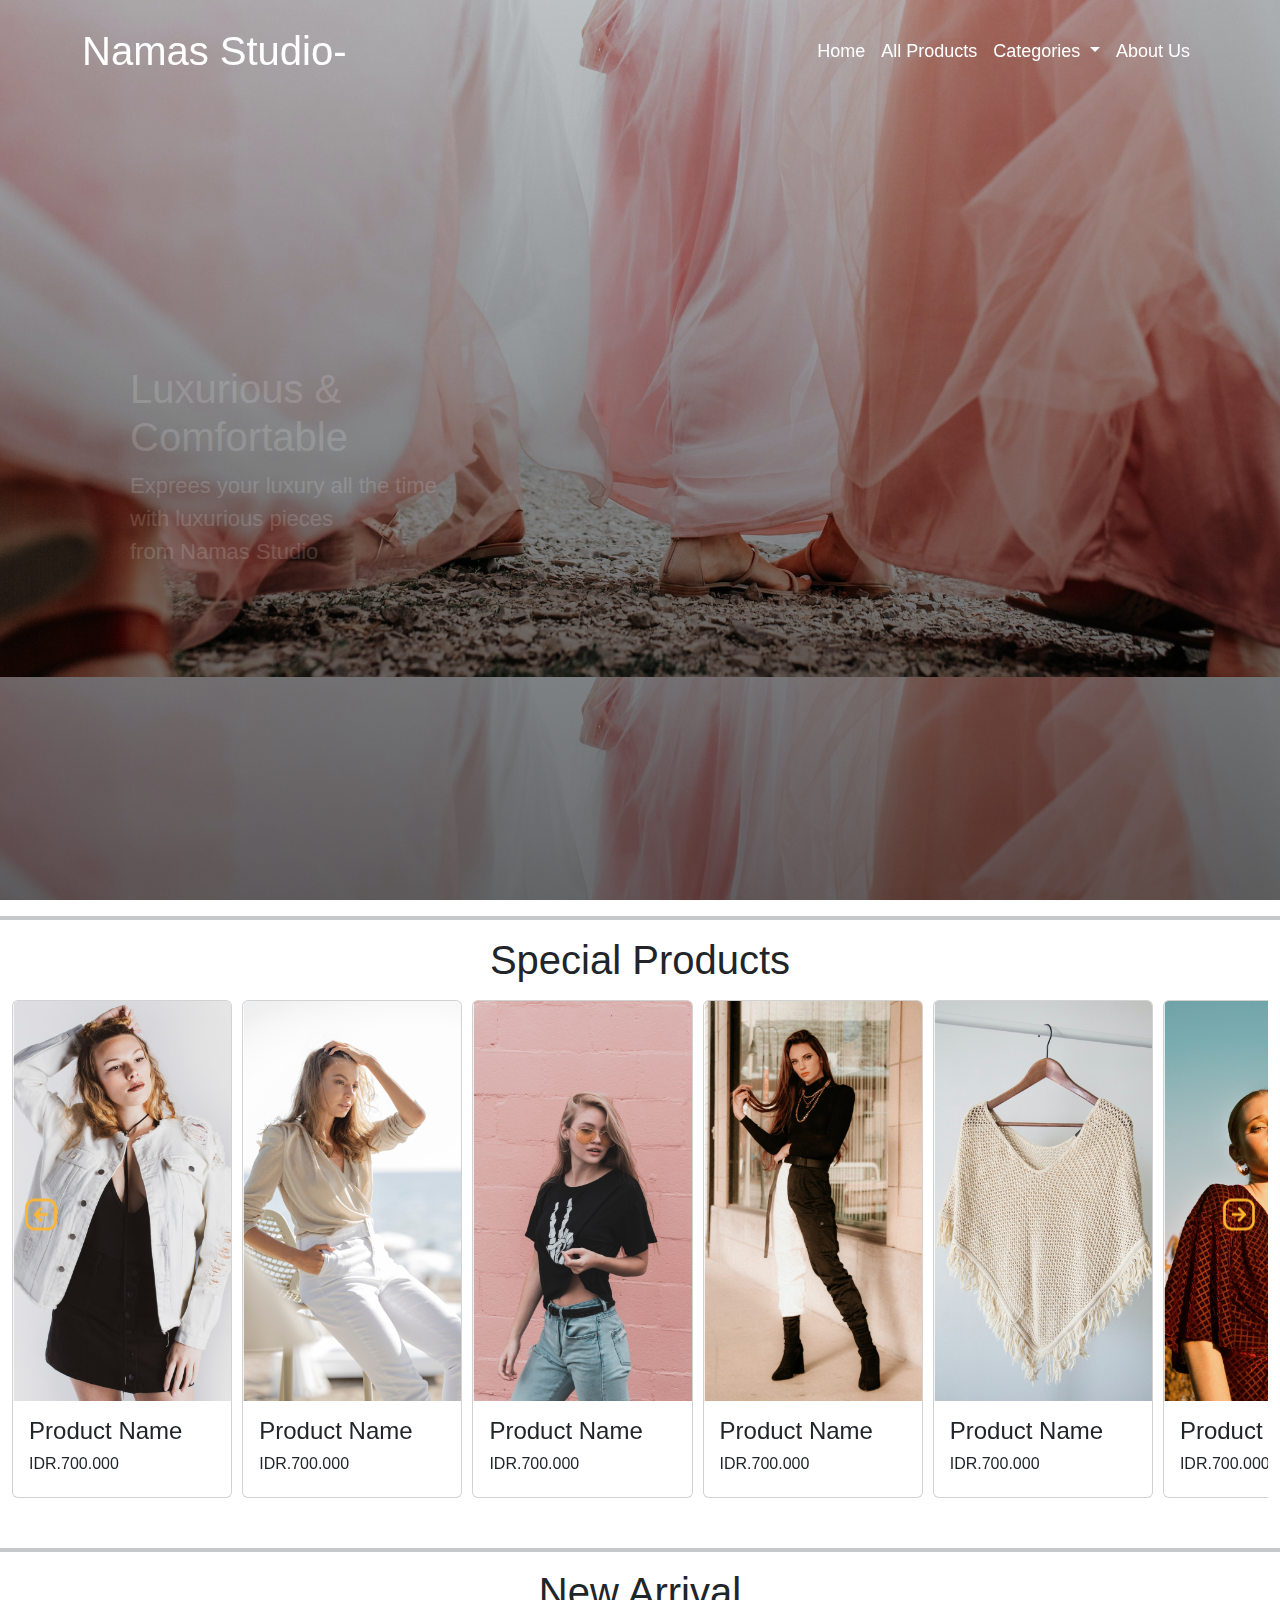
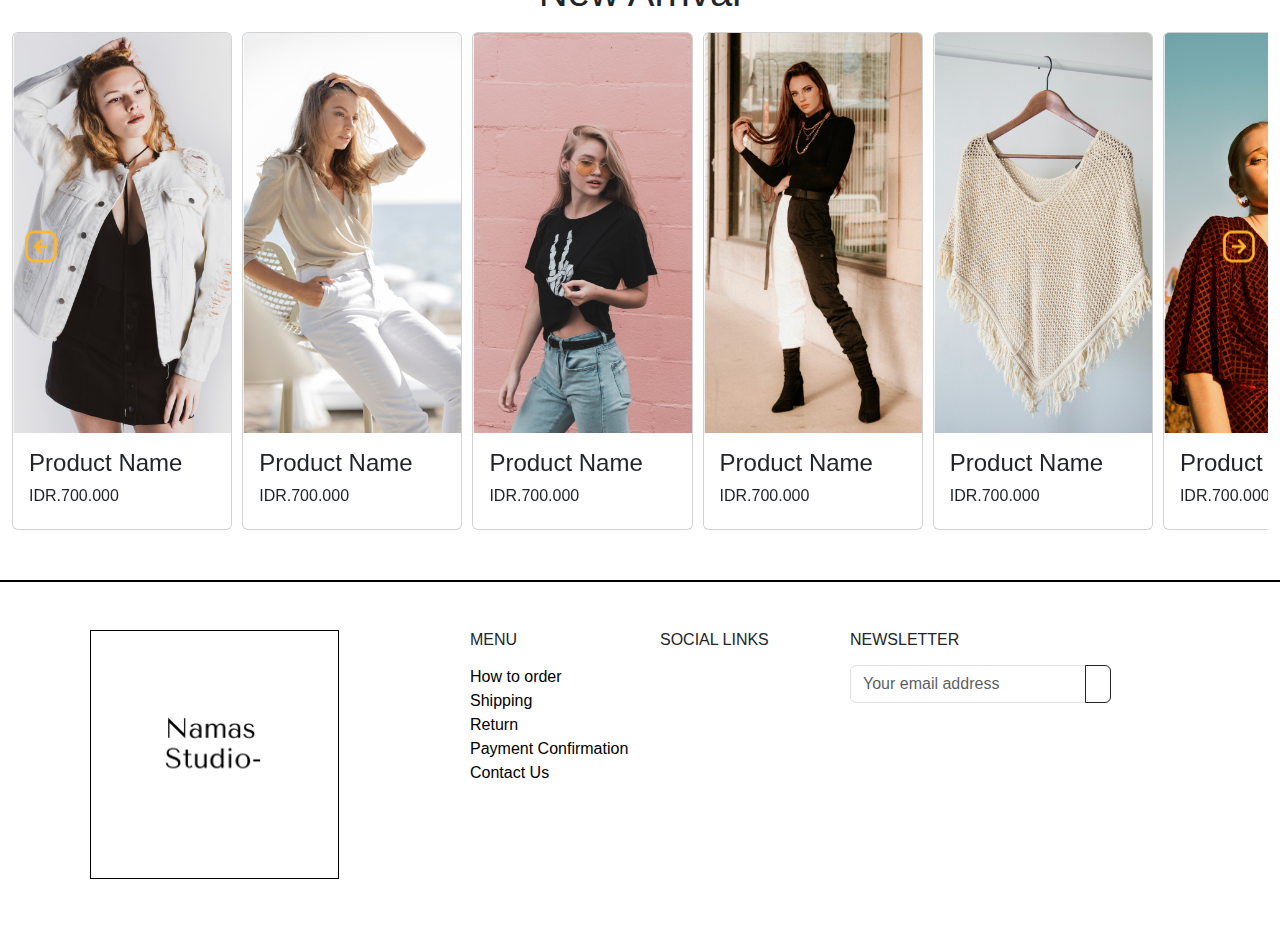
<file: index.html>
<!DOCTYPE html>
<html lang="en">
  <head>
    <!-- Required meta tags -->
    <meta charset="utf-8" />
    <meta
      name="viewport"
      content="width=device-width, initial-scale=1, shrink-to-fit=no"
    />

    <!-- Bootstrap CSS -->
    <link rel="stylesheet" href="css/bootstrap.min.css" />

    <!--  Owl Carousel-->
    <link rel="stylesheet" href="css/owl.carousel.min.css" />
    <link rel="stylesheet" href="css/owl.theme.default.min.css" />

    <!-- font awesome -->
    <link
      rel="stylesheet"
      href="https://cdnjs.cloudflare.com/ajax/libs/font-awesome/6.3.0/css/all.min.css"
      integrity="sha512-SzlrxWUlpfuzQ+pcUCosxcglQRNAq/DZjVsC0lE40xsADsfeQoEypE+enwcOiGjk/bSuGGKHEyjSoQ1zVisanQ=="
      crossorigin="anonymous"
      referrerpolicy="no-referrer"
    />
    <link rel="stylesheet" href="css/style.css" />
    <link
      href="https://fonts.googleapis.com/css2?family=Lora&family=Montserrat:wght@200;400;600&display=swap"
      rel="stylesheet"
    />
    <!-- JavaScript -->
    <script src="js/bootstrap.bundle.min.js" defer></script>
    <script src="js/jquery-3.6.4.min.js"></script>
    <script src="js/owl.carousel.min.js"></script>
    <script src="js/script.js" defer></script>

    <title>Namas Studio- Adam</title>
  </head>
  <body>
    <nav class="navbar fixed-top navbar-expand-lg navbar-dark p-md-3 nav-index">
      <div class="container">
        <a href="#" class="navbar-brand fs-1">Namas Studio-</a>
        <button
          type="button"
          class="navbar-toggler"
          data-bs-target="#navbarNav"
          data-bs-toggle="collapse"
          aria-controls="navbarNav"
          aria-expanded="false"
          aria-label="Toggle navigation"
        >
          <span class="navbar-toggler-icon"></span>
        </button>
        <div class="collapse navbar-collapse" id="navbarNav">
          <div class="mx-auto"></div>
          <ul class="navbar-nav">
            <li class="nav-item">
              <a href="" class="nav-link">Home</a>
            </li>
            <li class="nav-item">
              <a href="all-products.html" class="nav-link">All Products</a>
            </li>
            <li class="nav-item dropdown">
              <a
                class="nav-link dropdown-toggle"
                href="#"
                role="button"
                data-bs-toggle="dropdown"
                aria-expanded="false"
              >
                Categories
              </a>
              <ul class="dropdown-menu">
                <li><a class="dropdown-item" href="#">Action</a></li>
                <li><a class="dropdown-item" href="#">Another action</a></li>
                <li><hr class="dropdown-divider" /></li>
                <li>
                  <a class="dropdown-item" href="#">Something else here</a>
                </li>
              </ul>
            </li>
            <li class="nav-item">
              <a href="about-us.html" class="nav-link">About Us</a>
            </li>
          </ul>
        </div>
      </div>
    </nav>

    <div class="banner-image w-100 vh-100 d-flex align-items-center">
      <div class="container">
        <div class="content mt-5 mb-0 text-light ps-5">
          <h1>Luxurious & <br />Comfortable</h1>
          <p style="font-size: 22px">
            Exprees your luxury all the time<br />
            with luxurious pieces <br />from Namas Studio
          </p>
        </div>
      </div>
    </div>
    <!-- End Navbar -->
    <hr class="border border-dark border-2" />
    <!-- Start Carousel-->
    <section>
      <h1 class="text-center">Special Products</h1>
      <div class="container-fluid my-3">
        <div class="row my-3">
          <div class="owl-carousel owl-theme">
            <div class="item mb-4">
              <div class="card">
                <img
                  src="/assets/item1.png"
                  alt=""
                  class="card-img-top carousel-img"
                />
                <div class="card-body">
                  <h4>Product Name</h4>
                  <h6>IDR.700.000</h6>
                </div>
              </div>
            </div>

            <div class="item mb-4">
              <div class="card">
                <img
                  src="/assets/item2.png"
                  alt=""
                  class="card-img-top carousel-img"
                />
                <div class="card-body">
                  <h4>Product Name</h4>
                  <h6>IDR.700.000</h6>
                </div>
              </div>
            </div>

            <div class="item mb-4">
              <div class="card">
                <img
                  src="/assets/item3.png"
                  alt=""
                  class="card-img-top carousel-img"
                />
                <div class="card-body">
                  <h4>Product Name</h4>
                  <h6>IDR.700.000</h6>
                </div>
              </div>
            </div>

            <div class="item mb-4">
              <div class="card">
                <img
                  src="/assets/item4.png"
                  alt=""
                  class="card-img-top carousel-img"
                />
                <div class="card-body">
                  <h4>Product Name</h4>
                  <h6>IDR.700.000</h6>
                </div>
              </div>
            </div>

            <div class="item mb-4">
              <div class="card">
                <img
                  src="/assets/item5.png"
                  alt=""
                  class="card-img-top carousel-img"
                />
                <div class="card-body">
                  <h4>Product Name</h4>
                  <h6>IDR.700.000</h6>
                </div>
              </div>
            </div>

            <div class="item mb-4">
              <div class="card">
                <img
                  src="/assets/item6.png"
                  alt=""
                  class="card-img-top carousel-img"
                />
                <div class="card-body">
                  <h4>Product Name</h4>
                  <h6>IDR.700.000</h6>
                </div>
              </div>
            </div>

            <div class="item mb-4">
              <div class="card">
                <img
                  src="/assets/item7.png"
                  alt=""
                  class="card-img-top carousel-img"
                />
                <div class="card-body">
                  <h4>Product Name</h4>
                  <h6>IDR.700.000</h6>
                </div>
              </div>
            </div>

            <div class="item mb-4">
              <div class="card">
                <img
                  src="/assets/item8.png"
                  alt=""
                  class="card-img-top carousel-img"
                />
                <div class="card-body">
                  <h4>Product Name</h4>
                  <h6>IDR.700.000</h6>
                </div>
              </div>
            </div>
          </div>
        </div>
      </div>
    </section>
    <!-- End Carousel-->

    <hr class="border border-dark border-2" />
    <!-- Start Carousel-->
    <section>
      <div class="container-fluid my-1">
        <h1 class="text-center">New Arrival</h1>
        <div class="row my-3">
          <div class="owl-carousel owl-theme">
            <div class="item mb-4">
              <div class="card">
                <img
                  src="/assets/item1.png"
                  alt=""
                  class="card-img-top carousel-img"
                />
                <div class="card-body">
                  <h4>Product Name</h4>
                  <h6>IDR.700.000</h6>
                </div>
              </div>
            </div>

            <div class="item mb-4">
              <div class="card">
                <img
                  src="/assets/item2.png"
                  alt=""
                  class="card-img-top carousel-img"
                />
                <div class="card-body">
                  <h4>Product Name</h4>
                  <h6>IDR.700.000</h6>
                </div>
              </div>
            </div>

            <div class="item mb-4">
              <div class="card">
                <img
                  src="/assets/item3.png"
                  alt=""
                  class="card-img-top carousel-img"
                />
                <div class="card-body">
                  <h4>Product Name</h4>
                  <h6>IDR.700.000</h6>
                </div>
              </div>
            </div>

            <div class="item mb-4">
              <div class="card">
                <img
                  src="/assets/item4.png"
                  alt=""
                  class="card-img-top carousel-img"
                />
                <div class="card-body">
                  <h4>Product Name</h4>
                  <h6>IDR.700.000</h6>
                </div>
              </div>
            </div>

            <div class="item mb-4">
              <div class="card">
                <img
                  src="/assets/item5.png"
                  alt=""
                  class="card-img-top carousel-img"
                />
                <div class="card-body">
                  <h4>Product Name</h4>
                  <h6>IDR.700.000</h6>
                </div>
              </div>
            </div>

            <div class="item mb-4">
              <div class="card">
                <img
                  src="/assets/item6.png"
                  alt=""
                  class="card-img-top carousel-img"
                />
                <div class="card-body">
                  <h4>Product Name</h4>
                  <h6>IDR.700.000</h6>
                </div>
              </div>
            </div>

            <div class="item mb-4">
              <div class="card">
                <img
                  src="/assets/item7.png"
                  alt=""
                  class="card-img-top carousel-img"
                />
                <div class="card-body">
                  <h4>Product Name</h4>
                  <h6>IDR.700.000</h6>
                </div>
              </div>
            </div>

            <div class="item mb-4">
              <div class="card">
                <img
                  src="/assets/item8.png"
                  alt=""
                  class="card-img-top carousel-img"
                />
                <div class="card-body">
                  <h4>Product Name</h4>
                  <h6>IDR.700.000</h6>
                </div>
              </div>
            </div>
          </div>
        </div>
      </div>
    </section>
    <!-- End Carousel-->

    <footer>
      <div class="py-6 pt-5">
        <div class="container">
          <div class="row">
            <div class="col-md-4 mb-5 mb-lg-0 ms-2 img-ft">
              <img class="img-footer mb-5" src="/assets/Logo 2.png" alt="" />
            </div>

            <div class="col-md-2 mb-5 mb-lg-0">
              <h6 class="text-uppercase mb-3">Menu</h6>
              <div class="list-unstyled">
                <li><a href="#" class="link-footer">How to order</a></li>
                <li><a href="#" class="link-footer">Shipping</a></li>
                <li><a href="#" class="link-footer">Return</a></li>
                <li>
                  <a href="#" class="link-footer">Payment Confirmation</a>
                </li>
                <li><a href="#" class="link-footer">Contact Us</a></li>
              </div>
            </div>

            <div class="col-md-2 mb-5 mb-lg-0">
              <h6 class="text-uppercase mb-3">Social Links</h6>
              <span class="list-unstyled d-flex text-decoration-none">
                <li class="me-3">
                  <a href="#" class="link-footer"
                    ><i class="fab fa-twitter"></i
                  ></a>
                </li>
                <li class="me-3">
                  <a href="#" class="link-footer"
                    ><i class="fab fa-instagram"></i
                  ></a>
                </li>
                <li class="me-3">
                  <a href="#" class="link-footer"
                    ><i class="fab fa-facebook"></i
                  ></a>
                </li>
                <li class="me-3">
                  <a href="#" class="link-footer"
                    ><i class="fab fa-linkedin"></i
                  ></a>
                </li>
              </span>
            </div>

            <div class="col-md-3">
              <h6 class="text-uppercase mb-3">Newsletter</h6>
              <form action="#" id="newsletter-form">
                <div class="input-group mb-3 form-email">
                  <input
                    class="form-control"
                    type="email"
                    placeholder="Your email address"
                    aria-label="Your email address"
                  />
                  <button class="btn btn-outline-dark" type="submit">
                    <i class="fa fa-paper-plane text-lg"></i>
                  </button>
                </div>
              </form>
            </div>
          </div>
        </div>
      </div>
    </footer>
    <!-- <div class="copyright mt-1">
    <p class="text-end" style="font-size: 14px;">
      &#169; 2022 Namas Studio. All Right Reserved.
    </p>
  </div> -->
  </body>
</html>
</file>
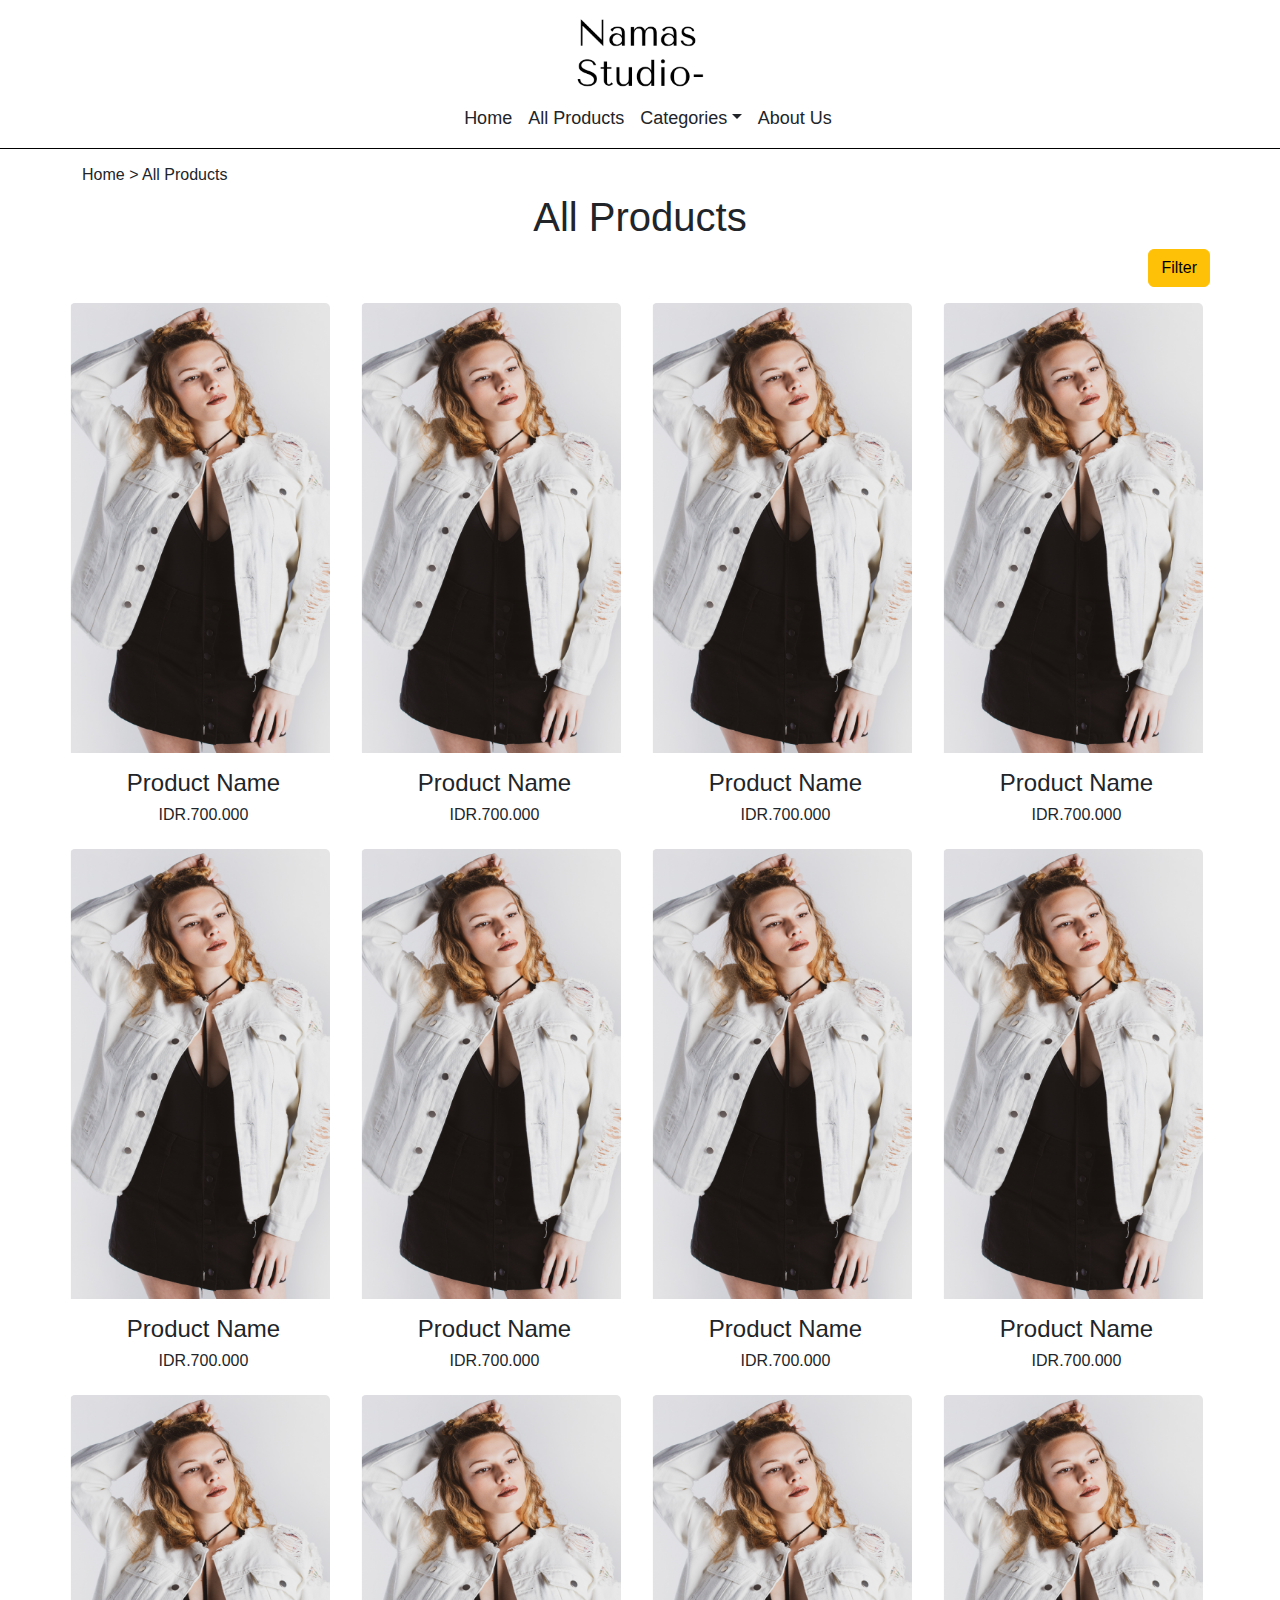
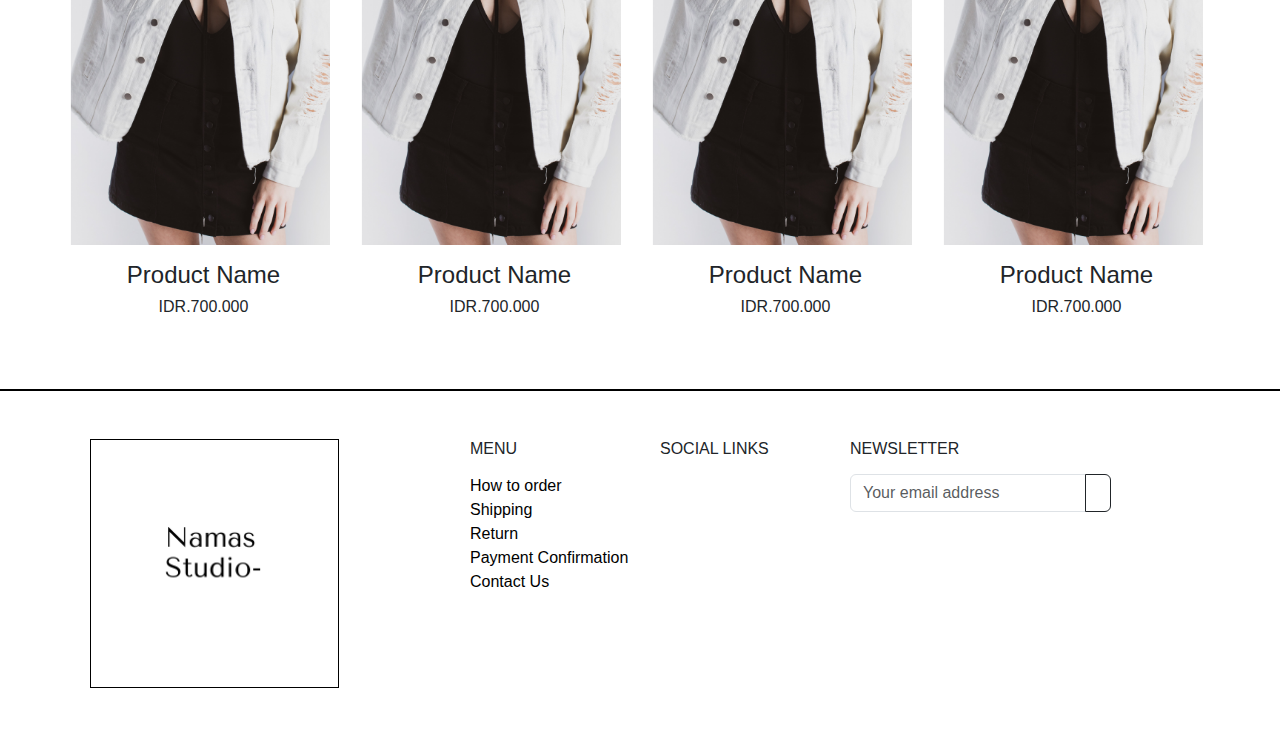
<file: all-products.html>
<!DOCTYPE html>
<html lang="en">
  <head>
    <!-- Required meta tags -->
    <meta charset="utf-8" />
    <meta
      name="viewport"
      content="width=device-width, initial-scale=1, shrink-to-fit=no"
    />

    <!-- Bootstrap CSS -->
    <link rel="stylesheet" href="css/bootstrap.min.css" />

    <!--  Owl Carousel-->
    <link rel="stylesheet" href="css/owl.carousel.min.css" />
    <link rel="stylesheet" href="css/owl.theme.default.min.css" />

    <!-- font awesome -->
    <link
      rel="stylesheet"
      href="https://cdnjs.cloudflare.com/ajax/libs/font-awesome/6.3.0/css/all.min.css"
      integrity="sha512-SzlrxWUlpfuzQ+pcUCosxcglQRNAq/DZjVsC0lE40xsADsfeQoEypE+enwcOiGjk/bSuGGKHEyjSoQ1zVisanQ=="
      crossorigin="anonymous"
      referrerpolicy="no-referrer"
    />
    <link rel="stylesheet" href="css/style.css" />
    <link
      href="https://fonts.googleapis.com/css2?family=Lora&family=Montserrat:wght@200;400;600&display=swap"
      rel="stylesheet"
    />
    <!-- JavaScript -->
    <script src="js/bootstrap.bundle.min.js" defer></script>
    <script src="js/jquery-3.6.4.min.js"></script>
    <script src="js/owl.carousel.min.js"></script>
    <script src="js/script.js" defer></script>

    <title>Namas Studio-</title>
  </head>

  <body>
    <!-- Start Navbar-->
    <div class="img-company">
      <img
        src="/assets/logo1.png"
        class="text-center mt-3"
        alt=""
        width="10%"
      />
    </div>
    <nav class="navbar navbar-expand-lg mb-0">
      <div class="container-fluid">
        <button
          class="navbar-toggler"
          type="button"
          data-bs-toggle="collapse"
          data-bs-target="#navbarSupportedContent"
          aria-controls="navbarSupportedContent"
          aria-expanded="false"
          aria-label="Toggle navigation"
        >
          <span class="navbar-toggler-icon"></span>
        </button>

        <!-- Left-aligned items -->
        <div
          class="collapse navbar-collapse ps-5 main-nav"
          id="navbarSupportedContent"
        >
          <ul class="navbar-nav mx-auto">
            <li class="nav-item">
              <a
                class="nav-link active text-dark py-1"
                aria-current="page"
                href="index.html"
                >Home</a
              >
            </li>
            <li class="nav-item">
              <a class="nav-link text-dark py-1" href="all-products.html"
                >All Products</a
              >
            </li>
            <li class="nav-item dropdown">
              <a
                class="nav-link dropdown-toggle text-dark py-1"
                href="#"
                role="button"
                data-bs-toggle="dropdown"
                aria-expanded="false"
                >Categories</a
              >
              <ul class="dropdown-menu">
                <li><a class="dropdown-item" href="#">Action</a></li>
                <li><a class="dropdown-item" href="#">Another action</a></li>
                <li><hr class="dropdown-divider" /></li>
                <li>
                  <a class="dropdown-item" href="#">Something else here</a>
                </li>
              </ul>
            </li>
            <li class="nav-item">
              <a class="nav-link text-dark py-1 about" href="about-us.html"
                >About Us</a
              >
            </li>
          </ul>

          <!-- New item -->
          <ul class="navbar-nav mb-2 mb-lg-0">
            <li class="nav-item">
              <a class="nav-link text-dark user-icon" href="profile-page.html"
                ><i class="fa-solid fa-user"></i
              ></a>
            </li>
            <li class="nav-item">
              <a class="nav-link text-dark cart-icon" href="cart-page.html"
                ><i class="fa-solid fa-cart-shopping"></i
              ></a>
            </li>
          </ul>
        </div>
      </div>
    </nav>
    <div class="hr mb-3">&nbsp;</div>
    <!-- End Navbar -->

    <!-- Bread-crumbs-->
    <div class="container">
      <h5 class="fs-6">Home > All Products</h5>
    </div>

    <div class="container container-product">
      <h1 class="text-center">All Products</h1>
      <div class="text-end">
        <button class="btn btn-warning">Filter</button>
      </div>
      <!--Content-->
      <div
        class="row row-cols-1 row-cols-md-2 row-cols-lg-3 row-cols-xl-4 mt-3 mb-lg-5"
      >
        <div class="col">
          <div class="card card-product">
            <div class="product-img">
              <a href="detail-product.html"
                ><img
                  src="/assets/item1.png"
                  class="card-img-top img-product"
                  alt=""
              /></a>
            </div>
            <div class="card-body text-center">
              <h4>Product Name</h4>
              <h6>IDR.700.000</h6>
            </div>
          </div>
        </div>
        <div class="col">
          <div class="card card-product">
            <div class="product-img">
              <img
                src="/assets/item1.png"
                class="card-img-top img-product"
                alt=""
              />
            </div>
            <div class="card-body text-center">
              <h4>Product Name</h4>
              <h6>IDR.700.000</h6>
            </div>
          </div>
        </div>
        <div class="col">
          <div class="card card-product">
            <div class="product-img">
              <img
                src="/assets/item1.png"
                class="card-img-top img-product"
                alt=""
              />
            </div>
            <div class="card-body text-center">
              <h4>Product Name</h4>
              <h6>IDR.700.000</h6>
            </div>
          </div>
        </div>
        <div class="col">
          <div class="card card-product">
            <div class="product-img">
              <img
                src="/assets/item1.png"
                class="card-img-top img-product"
                alt=""
              />
            </div>
            <div class="card-body text-center">
              <h4>Product Name</h4>
              <h6>IDR.700.000</h6>
            </div>
          </div>
        </div>
        <div class="col">
          <div class="card card-product">
            <div class="product-img">
              <img
                src="/assets/item1.png"
                class="card-img-top img-product"
                alt=""
              />
            </div>
            <div class="card-body text-center">
              <h4>Product Name</h4>
              <h6>IDR.700.000</h6>
            </div>
          </div>
        </div>
        <div class="col">
          <div class="card card-product">
            <div class="product-img">
              <img
                src="/assets/item1.png"
                class="card-img-top img-product"
                alt=""
              />
            </div>
            <div class="card-body text-center">
              <h4>Product Name</h4>
              <h6>IDR.700.000</h6>
            </div>
          </div>
        </div>
        <div class="col">
          <div class="card card-product">
            <div class="product-img">
              <img
                src="/assets/item1.png"
                class="card-img-top img-product"
                alt=""
              />
            </div>
            <div class="card-body text-center">
              <h4>Product Name</h4>
              <h6>IDR.700.000</h6>
            </div>
          </div>
        </div>
        <div class="col">
          <div class="card card-product">
            <div class="product-img">
              <img
                src="/assets/item1.png"
                class="card-img-top img-product"
                alt=""
              />
            </div>
            <div class="card-body text-center">
              <h4>Product Name</h4>
              <h6>IDR.700.000</h6>
            </div>
          </div>
        </div>
        <div class="col">
          <div class="card card-product">
            <div class="product-img">
              <img
                src="/assets/item1.png"
                class="card-img-top img-product"
                alt=""
              />
            </div>
            <div class="card-body text-center">
              <h4>Product Name</h4>
              <h6>IDR.700.000</h6>
            </div>
          </div>
        </div>
        <div class="col">
          <div class="card card-product">
            <div class="product-img">
              <img
                src="/assets/item1.png"
                class="card-img-top img-product"
                alt=""
              />
            </div>
            <div class="card-body text-center">
              <h4>Product Name</h4>
              <h6>IDR.700.000</h6>
            </div>
          </div>
        </div>
        <div class="col">
          <div class="card card-product">
            <div class="product-img">
              <img
                src="/assets/item1.png"
                class="card-img-top img-product"
                alt=""
              />
            </div>
            <div class="card-body text-center">
              <h4>Product Name</h4>
              <h6>IDR.700.000</h6>
            </div>
          </div>
        </div>
        <div class="col">
          <div class="card card-product">
            <div class="product-img">
              <img
                src="/assets/item1.png"
                class="card-img-top img-product"
                alt=""
              />
            </div>
            <div class="card-body text-center">
              <h4>Product Name</h4>
              <h6>IDR.700.000</h6>
            </div>
          </div>
        </div>
        <!-- Add more cards here -->
      </div>
    </div>

    <footer>
      <div class="py-6 pt-5">
        <div class="container">
          <div class="row">
            <div class="col-md-4 mb-5 mb-lg-0 ms-2 img-ft">
              <img class="img-footer mb-5" src="/assets/Logo 2.png" alt="" />
            </div>

            <div class="col-md-2 mb-5 mb-lg-0">
              <h6 class="text-uppercase mb-3">Menu</h6>
              <div class="list-unstyled">
                <li><a href="#" class="link-footer">How to order</a></li>
                <li><a href="#" class="link-footer">Shipping</a></li>
                <li><a href="#" class="link-footer">Return</a></li>
                <li>
                  <a href="#" class="link-footer">Payment Confirmation</a>
                </li>
                <li><a href="#" class="link-footer">Contact Us</a></li>
              </div>
            </div>

            <div class="col-md-2 mb-5 mb-lg-0">
              <h6 class="text-uppercase mb-3">Social Links</h6>
              <span class="list-unstyled d-flex text-decoration-none">
                <li class="me-3">
                  <a href="#" class="link-footer"
                    ><i class="fab fa-twitter"></i
                  ></a>
                </li>
                <li class="me-3">
                  <a href="#" class="link-footer"
                    ><i class="fab fa-instagram"></i
                  ></a>
                </li>
                <li class="me-3">
                  <a href="#" class="link-footer"
                    ><i class="fab fa-facebook"></i
                  ></a>
                </li>
                <li class="me-3">
                  <a href="#" class="link-footer"
                    ><i class="fab fa-linkedin"></i
                  ></a>
                </li>
              </span>
            </div>

            <div class="col-md-3">
              <h6 class="text-uppercase mb-3">Newsletter</h6>
              <form action="#" id="newsletter-form">
                <div class="input-group mb-3 form-email">
                  <input
                    class="form-control"
                    type="email"
                    placeholder="Your email address"
                    aria-label="Your email address"
                  />
                  <button class="btn btn-outline-dark" type="submit">
                    <i class="fa fa-paper-plane text-lg"></i>
                  </button>
                </div>
              </form>
            </div>
          </div>
        </div>
      </div>
    </footer>
    <!-- <div class="copyright mt-1">
      <p class="text-end" style="font-size: 14px;">
        &#169; 2022 Namas Studio. All Right Reserved.
      </p>
    </div> -->
  </body>
</html>
</file>
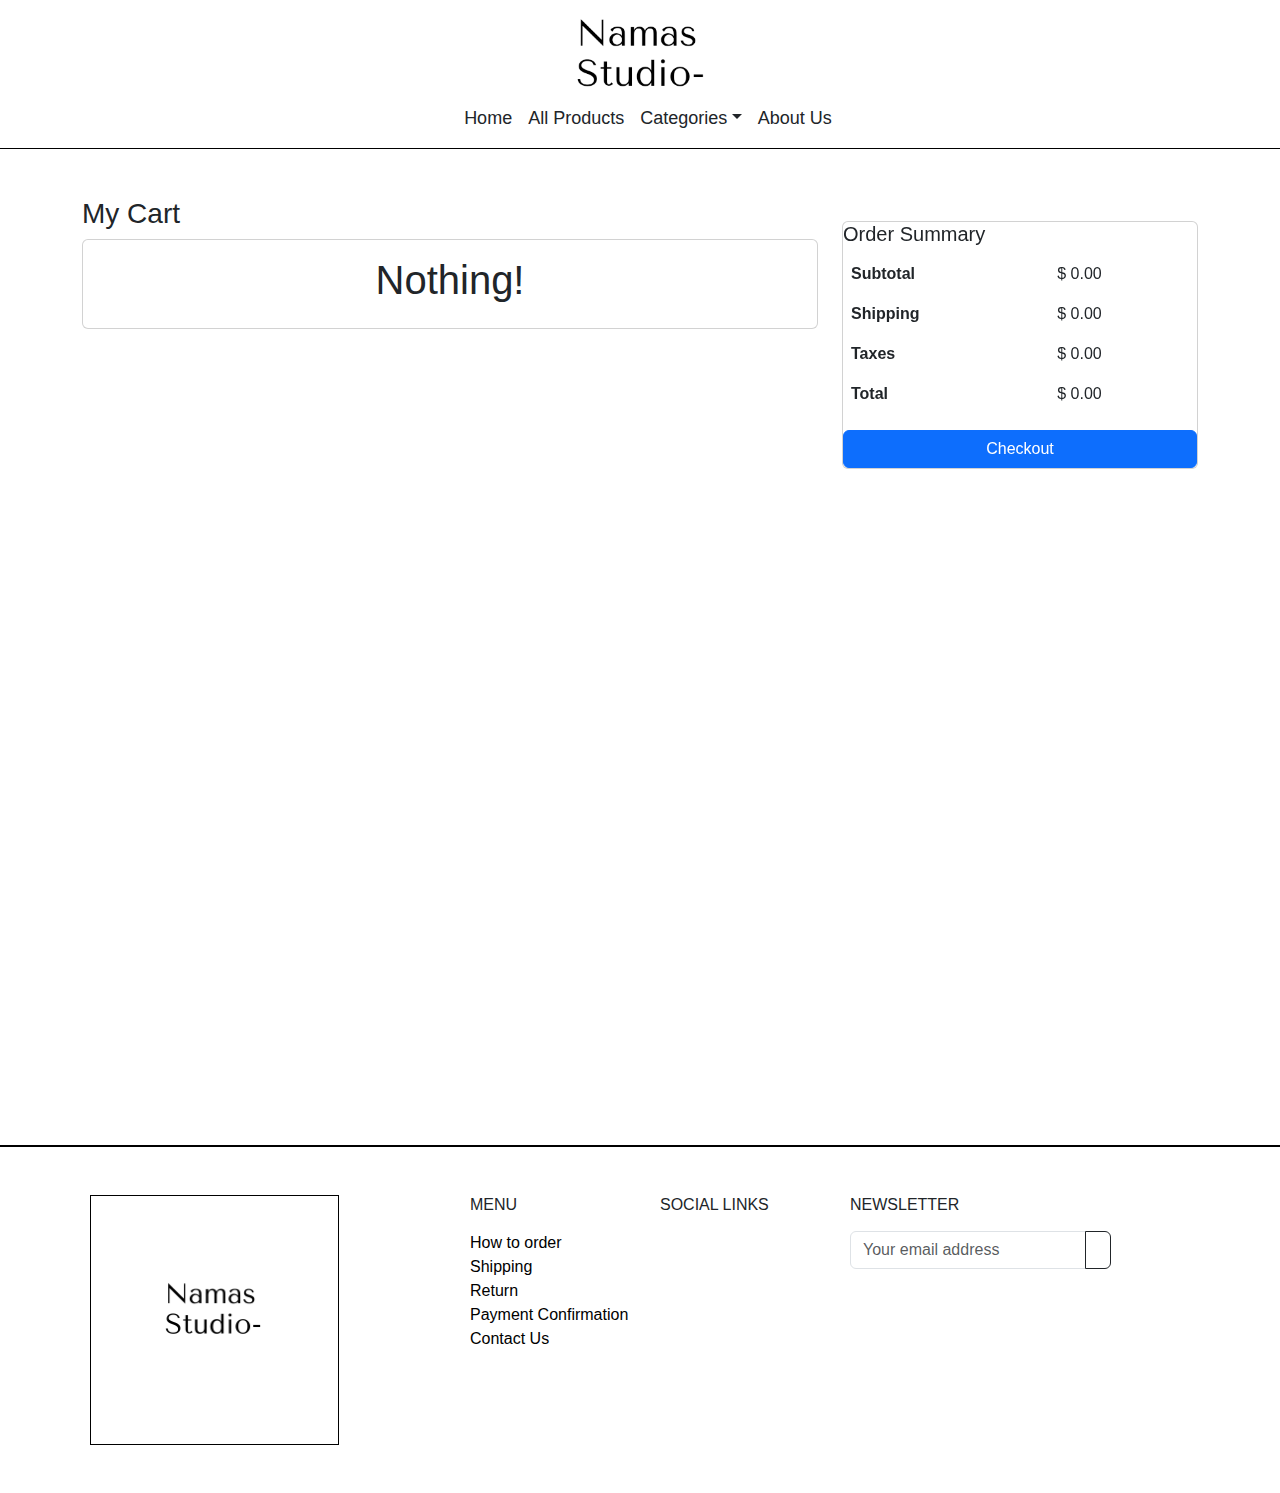
<file: cart-page.html>
<!DOCTYPE html>
<html lang="en">
  <head>
    <!-- Required meta tags -->
    <meta charset="utf-8" />
    <meta
      name="viewport"
      content="width=device-width, initial-scale=1, shrink-to-fit=no"
    />

    <!-- Bootstrap CSS -->
    <link rel="stylesheet" href="css/bootstrap.min.css" />

    <!--  Owl Carousel-->
    <link rel="stylesheet" href="css/owl.carousel.min.css" />
    <link rel="stylesheet" href="css/owl.theme.default.min.css" />

    <!-- font awesome -->
    <link
      rel="stylesheet"
      href="https://cdnjs.cloudflare.com/ajax/libs/font-awesome/6.3.0/css/all.min.css"
      integrity="sha512-SzlrxWUlpfuzQ+pcUCosxcglQRNAq/DZjVsC0lE40xsADsfeQoEypE+enwcOiGjk/bSuGGKHEyjSoQ1zVisanQ=="
      crossorigin="anonymous"
      referrerpolicy="no-referrer"
    />
    <link rel="stylesheet" href="css/style.css" />
    <link
      href="https://fonts.googleapis.com/css2?family=Lora&family=Montserrat:wght@200;400;600&display=swap"
      rel="stylesheet"
    />
    <!-- JavaScript -->
    <script src="js/bootstrap.bundle.min.js" defer></script>
    <script src="js/jquery-3.6.4.min.js"></script>
    <script src="js/owl.carousel.min.js"></script>
    <script src="js/script.js" defer></script>

    <title>Namas Studio-</title>
  </head>

  <body>
    <!-- Start Navbar-->
    <div class="img-company">
      <img
        src="/assets/logo1.png"
        class="text-center mt-3"
        alt=""
        width="10%"
      />
    </div>
    <nav class="navbar navbar-expand-lg mb-0">
      <div class="container-fluid">
        <button
          class="navbar-toggler"
          type="button"
          data-bs-toggle="collapse"
          data-bs-target="#navbarSupportedContent"
          aria-controls="navbarSupportedContent"
          aria-expanded="false"
          aria-label="Toggle navigation"
        >
          <span class="navbar-toggler-icon"></span>
        </button>

        <!-- Left-aligned items -->
        <div
          class="collapse navbar-collapse ps-5 main-nav"
          id="navbarSupportedContent"
        >
          <ul class="navbar-nav mx-auto">
            <li class="nav-item">
              <a
                class="nav-link active text-dark py-1"
                aria-current="page"
                href="index.html"
                >Home</a
              >
            </li>
            <li class="nav-item">
              <a class="nav-link text-dark py-1" href="all-products.html"
                >All Products</a
              >
            </li>
            <li class="nav-item dropdown">
              <a
                class="nav-link dropdown-toggle text-dark py-1"
                href="#"
                role="button"
                data-bs-toggle="dropdown"
                aria-expanded="false"
                >Categories</a
              >
              <ul class="dropdown-menu">
                <li><a class="dropdown-item" href="#">Action</a></li>
                <li><a class="dropdown-item" href="#">Another action</a></li>
                <li><hr class="dropdown-divider" /></li>
                <li>
                  <a class="dropdown-item" href="#">Something else here</a>
                </li>
              </ul>
            </li>
            <li class="nav-item">
              <a class="nav-link text-dark py-1 about" href="about-us.html"
                >About Us</a
              >
            </li>
          </ul>

          <!-- New item -->
          <ul class="navbar-nav mb-2 mb-lg-0">
            <li class="nav-item">
              <a class="nav-link text-dark user-icon" href="profile-page.html"
                ><i class="fa-solid fa-user"></i
              ></a>
            </li>
            <li class="nav-item">
              <a class="nav-link text-dark cart-icon" href="cart-page.html"
                ><i class="fa-solid fa-cart-shopping"></i
              ></a>
            </li>
          </ul>
        </div>
      </div>
    </nav>
    <div class="hr mb-3">&nbsp;</div>
    <!-- End Navbar -->

    <div class="container mt-5">
      <div class="row">
        <div class="col-lg-8 mb-4" id="cart-items">
          <h3>My Cart</h3>
        </div>

        <div class="col-lg-4" style="height: 100vh">
          <div class="sticky-top pt-4">
            <div class="card">
              <h5 class="card-title">Order Summary</h5>
              <table class="table table-borderless">
                <tbody>
                  <tr>
                    <th>Subtotal</th>
                    <td id="subtotal">$ 0.00</td>
                  </tr>
                  <tr>
                    <th>Shipping</th>
                    <td id="shipping">$ 0.00</td>
                  </tr>
                  <tr>
                    <th>Taxes</th>
                    <td id="tax">$ 0.00</td>
                  </tr>
                  <tr>
                    <th>Total</th>
                    <td id="total">$ 0.00</td>
                  </tr>
                </tbody>
              </table>
              <a href="#" class="btn btn-primary btn-block">Checkout</a>
            </div>
          </div>
        </div>
      </div>
    </div>

    <div id="cart-table">
      <table>
        <tbody></tbody>
      </table>
    </div>
    <footer class="mt-5">
      <div class="py-6 pt-5">
        <div class="container">
          <div class="row">
            <div class="col-md-4 mb-5 mb-lg-0 ms-2 img-ft">
              <img class="img-footer mb-5" src="/assets/Logo 2.png" alt="" />
            </div>

            <div class="col-md-2 mb-5 mb-lg-0">
              <h6 class="text-uppercase mb-3">Menu</h6>
              <div class="list-unstyled">
                <li><a href="#" class="link-footer">How to order</a></li>
                <li><a href="#" class="link-footer">Shipping</a></li>
                <li><a href="#" class="link-footer">Return</a></li>
                <li>
                  <a href="#" class="link-footer">Payment Confirmation</a>
                </li>
                <li><a href="#" class="link-footer">Contact Us</a></li>
              </div>
            </div>

            <div class="col-md-2 mb-5 mb-lg-0">
              <h6 class="text-uppercase mb-3">Social Links</h6>
              <span class="list-unstyled d-flex text-decoration-none">
                <li class="me-3">
                  <a href="#" class="link-footer"
                    ><i class="fab fa-twitter"></i
                  ></a>
                </li>
                <li class="me-3">
                  <a href="#" class="link-footer"
                    ><i class="fab fa-instagram"></i
                  ></a>
                </li>
                <li class="me-3">
                  <a href="#" class="link-footer"
                    ><i class="fab fa-facebook"></i
                  ></a>
                </li>
                <li class="me-3">
                  <a href="#" class="link-footer"
                    ><i class="fab fa-linkedin"></i
                  ></a>
                </li>
              </span>
            </div>

            <div class="col-md-3">
              <h6 class="text-uppercase mb-3">Newsletter</h6>
              <form action="#" id="newsletter-form">
                <div class="input-group mb-3 form-email">
                  <input
                    class="form-control"
                    type="email"
                    placeholder="Your email address"
                    aria-label="Your email address"
                  />
                  <button class="btn btn-outline-dark" type="submit">
                    <i class="fa fa-paper-plane text-lg"></i>
                  </button>
                </div>
              </form>
            </div>
          </div>
        </div>
      </div>
    </footer>
    <!-- <div class="copyright mt-1">
      <p class="text-end" style="font-size: 14px;">
        &#169; 2022 Namas Studio. All Right Reserved.
      </p>
    </div> -->
  </body>
</html>
</file>
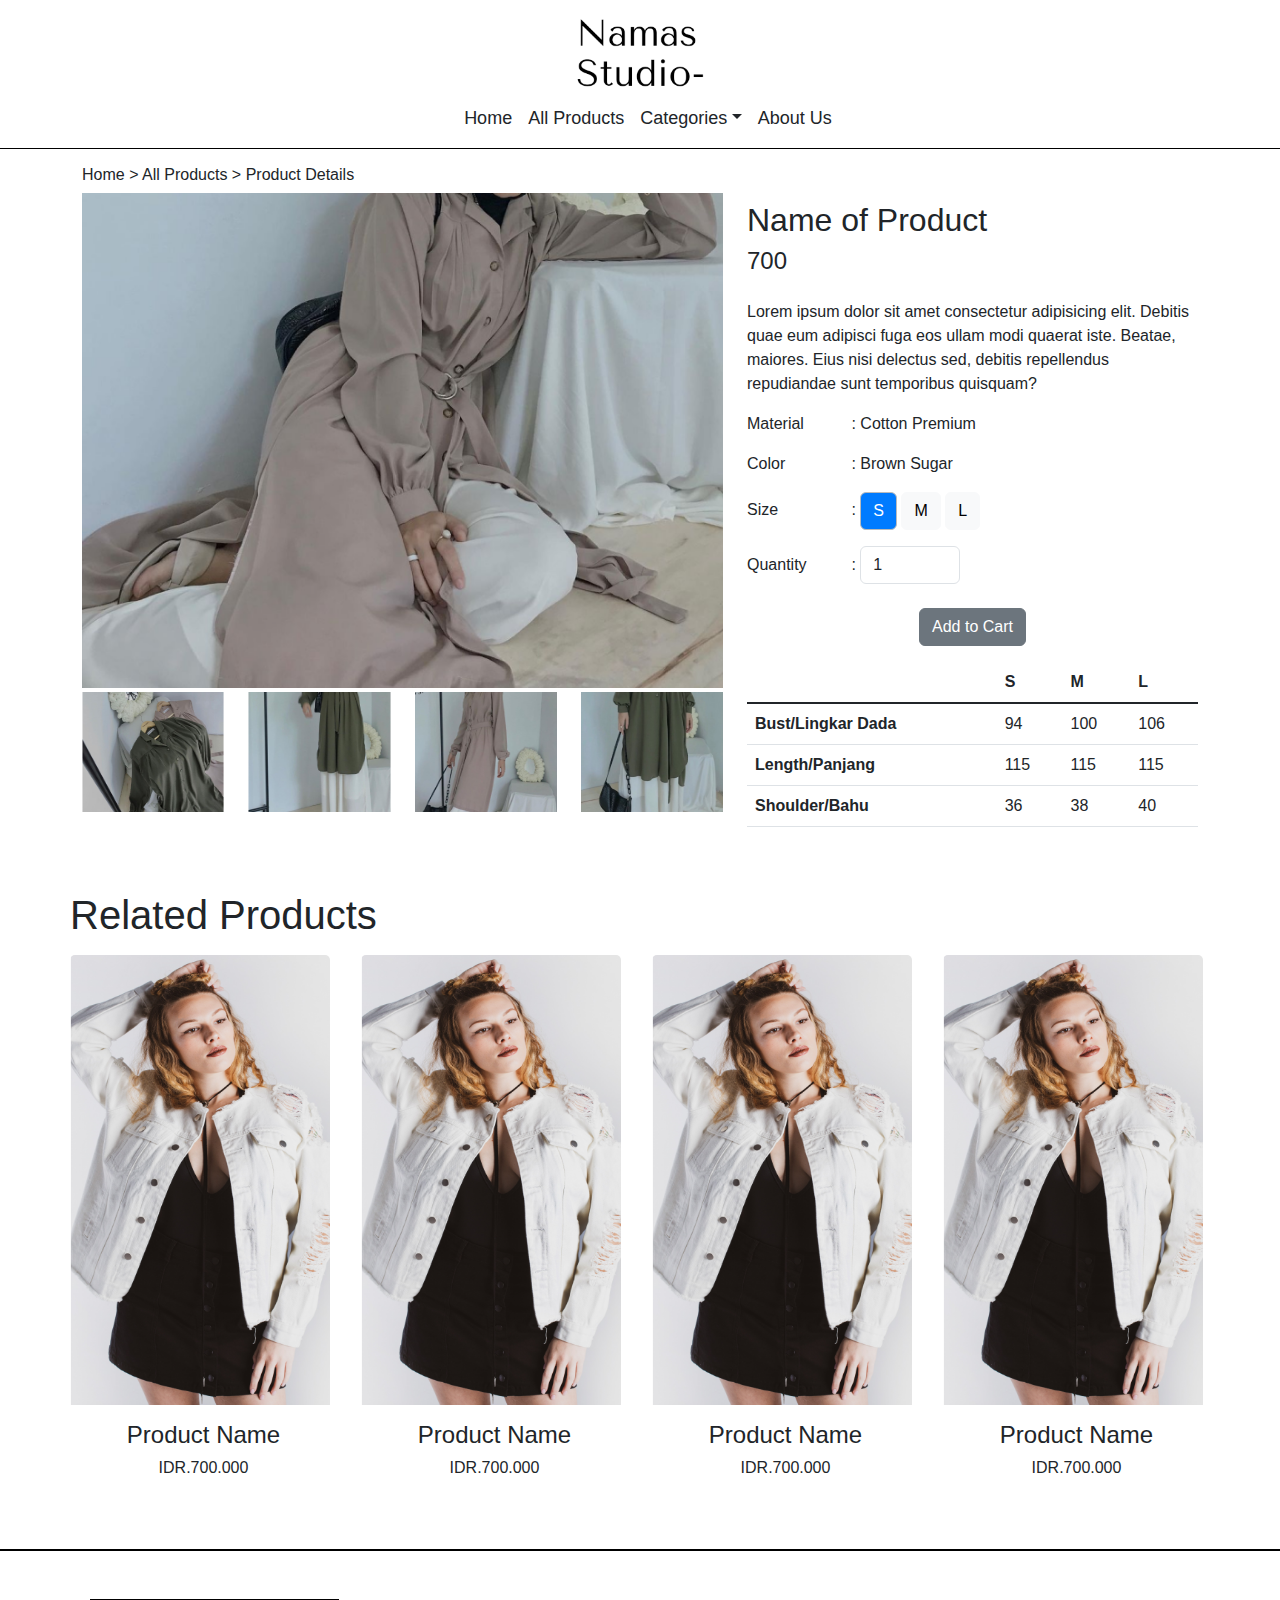
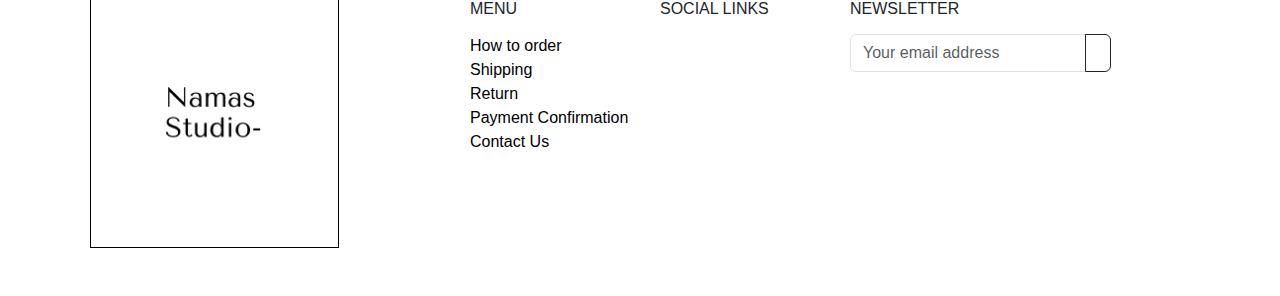
<file: detail-product.html>
<!DOCTYPE html>
<html lang="en">
  <head>
    <!-- Required meta tags -->
    <meta charset="utf-8" />
    <meta
      name="viewport"
      content="width=device-width, initial-scale=1, shrink-to-fit=no"
    />

    <!-- Bootstrap CSS -->
    <link rel="stylesheet" href="css/bootstrap.min.css" />

    <!--  Owl Carousel-->
    <link rel="stylesheet" href="css/owl.carousel.min.css" />
    <link rel="stylesheet" href="css/owl.theme.default.min.css" />

    <!-- font awesome -->
    <link
      rel="stylesheet"
      href="https://cdnjs.cloudflare.com/ajax/libs/font-awesome/6.3.0/css/all.min.css"
      integrity="sha512-SzlrxWUlpfuzQ+pcUCosxcglQRNAq/DZjVsC0lE40xsADsfeQoEypE+enwcOiGjk/bSuGGKHEyjSoQ1zVisanQ=="
      crossorigin="anonymous"
      referrerpolicy="no-referrer"
    />
    <link rel="stylesheet" href="css/style.css" />
    <link
      href="https://fonts.googleapis.com/css2?family=Lora&family=Montserrat:wght@200;400;600&display=swap"
      rel="stylesheet"
    />
    <!-- JavaScript -->
    <script src="js/bootstrap.bundle.min.js" defer></script>
    <script src="js/jquery-3.6.4.min.js"></script>
    <script src="js/owl.carousel.min.js"></script>
    <script src="js/script.js" defer></script>

    <title>Namas Studio-</title>
  </head>

  <body>
    <!-- Start Navbar-->
    <div class="img-company">
      <img
        src="/assets/logo1.png"
        class="text-center mt-3"
        alt=""
        width="10%"
      />
    </div>
    <nav class="navbar navbar-expand-lg mb-0">
      <div class="container-fluid">
        <button
          class="navbar-toggler"
          type="button"
          data-bs-toggle="collapse"
          data-bs-target="#navbarSupportedContent"
          aria-controls="navbarSupportedContent"
          aria-expanded="false"
          aria-label="Toggle navigation"
        >
          <span class="navbar-toggler-icon"></span>
        </button>

        <!-- Left-aligned items -->
        <div
          class="collapse navbar-collapse ps-5 main-nav"
          id="navbarSupportedContent"
        >
          <ul class="navbar-nav mx-auto">
            <li class="nav-item">
              <a
                class="nav-link active text-dark py-1"
                aria-current="page"
                href="index.html"
                >Home</a
              >
            </li>
            <li class="nav-item">
              <a class="nav-link text-dark py-1" href="all-products.html"
                >All Products</a
              >
            </li>
            <li class="nav-item dropdown">
              <a
                class="nav-link dropdown-toggle text-dark py-1"
                href="#"
                role="button"
                data-bs-toggle="dropdown"
                aria-expanded="false"
                >Categories</a
              >
              <ul class="dropdown-menu">
                <li><a class="dropdown-item" href="#">Action</a></li>
                <li><a class="dropdown-item" href="#">Another action</a></li>
                <li><hr class="dropdown-divider" /></li>
                <li>
                  <a class="dropdown-item" href="#">Something else here</a>
                </li>
              </ul>
            </li>
            <li class="nav-item">
              <a class="nav-link text-dark py-1 about" href="about-us.html"
                >About Us</a
              >
            </li>
          </ul>

          <!-- New item -->
          <ul class="navbar-nav mb-2 mb-lg-0">
            <li class="nav-item">
              <a class="nav-link text-dark user-icon" href="profile-page.html"
                ><i class="fa-solid fa-user"></i
              ></a>
            </li>
            <li class="nav-item">
              <a class="nav-link text-dark cart-icon" href="cart-page.html"
                ><i class="fa-solid fa-cart-shopping"></i
              ></a>
            </li>
          </ul>
        </div>
      </div>
    </nav>
    <div class="hr mb-3">&nbsp;</div>
    <!-- End Navbar -->

    <!-- Bread-crumbs-->
    <div class="container">
      <h5 class="fs-6">Home > All Products > Product Details</h5>
    </div>

    <div class="container mb-lg-5">
      <!--Content-->
      <div class="row">
        <div class="col-lg-7">
          <div class="col-12">
            <img
              src="/assets/item9.png"
              alt=""
              style="width: 100%; height: 100%"
            />
          </div>
          <div class="container-fluid container-no-padding mt-1 mb-1">
            <div class="row row-cols-4">
              <div class="col img-sm-detail">
                <img src="/assets/item10.png" alt="" class="get-img-to-cart" />
              </div>
              <div class="col img-sm-detail">
                <img src="/assets/item11.png" alt="" />
              </div>
              <div class="col img-sm-detail">
                <img src="/assets/item12.png" alt="" />
              </div>
              <div class="col img-sm-detail">
                <img src="/assets/item13.png" alt="" />
              </div>
            </div>
          </div>
        </div>
        <div class="col">
          <div class="container-no-padding mt-lg-2">
            <h2 class="name-product">Name of Product</h2>
            <h4 class="price-product">700</h4>
          </div>

          <div class="container-no-padding mt-lg-4">
            <p>
              Lorem ipsum dolor sit amet consectetur adipisicing elit. Debitis
              quae eum adipisci fuga eos ullam modi quaerat iste. Beatae,
              maiores. Eius nisi delectus sed, debitis repellendus repudiandae
              sunt temporibus quisquam?
            </p>
          </div>

          <div class="container-no-padding mb-lg-3">
            <div class="mt-3 lbl-dtl">
              <label class="lbl-dtl">Material</label>
              <span>Cotton Premium</span>
            </div>

            <div class="mt-3 lbl-dtl">
              <label class="">Color</label>
              <span>Brown Sugar</span>
            </div>

            <div class="mt-3 lbl-dtl">
              <label for="" class="">Size</label>
              <span>
                <button class="btn btn-light btn-size active">S</button>
                <button class="btn btn-light btn-size">M</button>
                <button class="btn btn-light btn-size">L</button>
              </span>
            </div>

            <div class="mt-3 lbl-dtl">
              <label class="">Quantity</label>
              <span>
                <input
                  type="number"
                  class="form-control"
                  id="quantity"
                  value="1"
                />
              </span>
            </div>

            <div class="mt-4 text-center mb-lg-0">
              <a href="cart-page.html">
                <button class="btn btn-secondary">Add to Cart</button>
              </a>
            </div>
          </div>

          <div class="">
            <table class="table">
              <thead>
                <tr>
                  <th scope="col"></th>
                  <th scope="col">S</th>
                  <th scope="col">M</th>
                  <th scope="col">L</th>
                </tr>
              </thead>
              <tbody class="table-group-divider">
                <tr>
                  <th scope="row">Bust/Lingkar Dada</th>
                  <td>94</td>
                  <td>100</td>
                  <td>106</td>
                </tr>
                <tr>
                  <th scope="row">Length/Panjang</th>
                  <td>115</td>
                  <td>115</td>
                  <td>115</td>
                </tr>
                <tr>
                  <th scope="row">Shoulder/Bahu</th>
                  <td>36</td>
                  <td>38</td>
                  <td>40</td>
                </tr>
              </tbody>
            </table>
          </div>
        </div>
      </div>
    </div>

    <div class="container container-product">
      <h1 class="text-start">Related Products</h1>
      <!--Content-->
      <div
        class="row row-cols-1 row-cols-md-2 row-cols-lg-3 row-cols-xl-4 mt-3 mb-lg-5"
      >
        <div class="col">
          <div class="card card-product">
            <div class="product-img">
              <a href="detail-product.html"
                ><img
                  src="/assets/item1.png"
                  class="card-img-top img-product"
                  alt=""
              /></a>
            </div>
            <div class="card-body text-center">
              <h4>Product Name</h4>
              <h6>IDR.700.000</h6>
            </div>
          </div>
        </div>
        <div class="col">
          <div class="card card-product">
            <div class="product-img">
              <img
                src="/assets/item1.png"
                class="card-img-top img-product"
                alt=""
              />
            </div>
            <div class="card-body text-center">
              <h4>Product Name</h4>
              <h6>IDR.700.000</h6>
            </div>
          </div>
        </div>
        <div class="col">
          <div class="card card-product">
            <div class="product-img">
              <img
                src="/assets/item1.png"
                class="card-img-top img-product"
                alt=""
              />
            </div>
            <div class="card-body text-center">
              <h4>Product Name</h4>
              <h6>IDR.700.000</h6>
            </div>
          </div>
        </div>
        <div class="col">
          <div class="card card-product">
            <div class="product-img">
              <img
                src="/assets/item1.png"
                class="card-img-top img-product"
                alt=""
              />
            </div>
            <div class="card-body text-center">
              <h4>Product Name</h4>
              <h6>IDR.700.000</h6>
            </div>
          </div>
        </div>
        <!-- Add more cards here -->
      </div>
    </div>

    <footer>
      <div class="py-6 pt-5">
        <div class="container">
          <div class="row">
            <div class="col-md-4 mb-5 mb-lg-0 ms-2 img-ft">
              <img class="img-footer mb-5" src="/assets/Logo 2.png" alt="" />
            </div>

            <div class="col-md-2 mb-5 mb-lg-0">
              <h6 class="text-uppercase mb-3">Menu</h6>
              <div class="list-unstyled">
                <li><a href="#" class="link-footer">How to order</a></li>
                <li><a href="#" class="link-footer">Shipping</a></li>
                <li><a href="#" class="link-footer">Return</a></li>
                <li>
                  <a href="#" class="link-footer">Payment Confirmation</a>
                </li>
                <li><a href="#" class="link-footer">Contact Us</a></li>
              </div>
            </div>

            <div class="col-md-2 mb-5 mb-lg-0">
              <h6 class="text-uppercase mb-3">Social Links</h6>
              <span class="list-unstyled d-flex text-decoration-none">
                <li class="me-3">
                  <a href="#" class="link-footer"
                    ><i class="fab fa-twitter"></i
                  ></a>
                </li>
                <li class="me-3">
                  <a href="#" class="link-footer"
                    ><i class="fab fa-instagram"></i
                  ></a>
                </li>
                <li class="me-3">
                  <a href="#" class="link-footer"
                    ><i class="fab fa-facebook"></i
                  ></a>
                </li>
                <li class="me-3">
                  <a href="#" class="link-footer"
                    ><i class="fab fa-linkedin"></i
                  ></a>
                </li>
              </span>
            </div>

            <div class="col-md-3">
              <h6 class="text-uppercase mb-3">Newsletter</h6>
              <form action="#" id="newsletter-form">
                <div class="input-group mb-3 form-email">
                  <input
                    class="form-control"
                    type="email"
                    placeholder="Your email address"
                    aria-label="Your email address"
                  />
                  <button class="btn btn-outline-dark" type="submit">
                    <i class="fa fa-paper-plane text-lg"></i>
                  </button>
                </div>
              </form>
            </div>
          </div>
        </div>
      </div>
    </footer>
    <!-- <div class="copyright mt-1">
      <p class="text-end" style="font-size: 14px;">
        &#169; 2022 Namas Studio. All Right Reserved.
      </p>
    </div> -->
  </body>
</html>
</file>
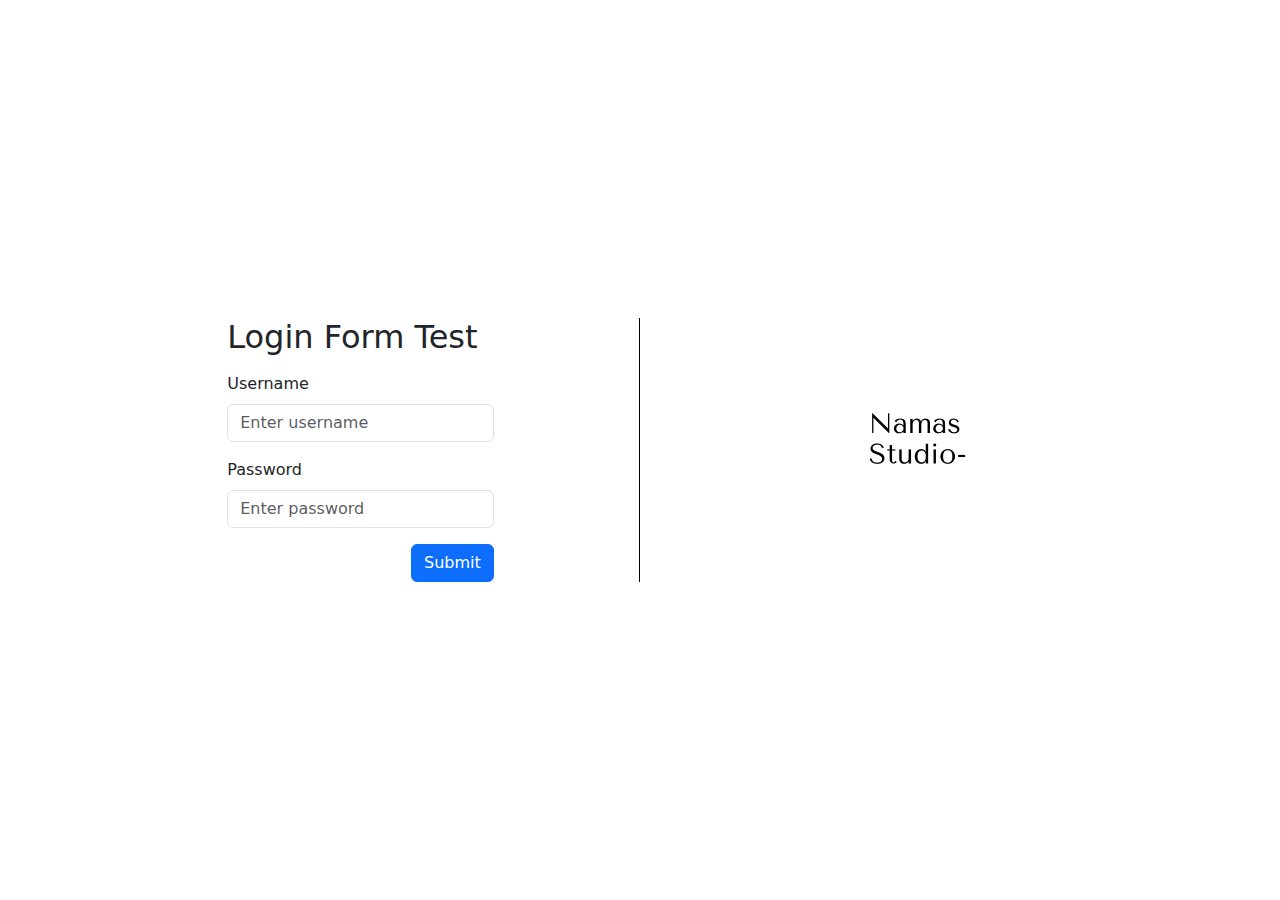
<file: login-page.html>
<!DOCTYPE html>
<html lang="en">
  <head>
    <meta charset="UTF-8" />
    <meta name="viewport" content="width=device-width, initial-scale=1.0" />
    <title>Login Page</title>
    <link rel="stylesheet" href="css/bootstrap.min.css" />
  </head>
  <body>
    <div
      class="container min-vh-100 d-flex justify-content-center align-items-center"
    >
      <div class="row w-100">
        <div
          class="col-lg-6 d-flex justify-content-center align-items-center"
          style="border-right: solid black 1px"
        >
          <form class="" style="width: 50%">
            <h2>Login Form Test</h2>
            <div class="form-group mt-3">
              <label for="username">Username</label>
              <input
                type="text"
                class="form-control mt-2"
                id="username"
                placeholder="Enter username"
              />
            </div>
            <div class="form-group mt-3">
              <label for="password">Password</label>
              <input
                type="password"
                class="form-control mt-2"
                id="password"
                placeholder="Enter password"
              />
            </div>
            <div class="text-end mt-3">
              <button type="submit" class="btn btn-primary">Submit</button>
            </div>
          </form>
        </div>
        <div class="col-lg-6 d-flex justify-content-center align-items-center">
          <img src="assets/Logo 2.png" class="img-fluid" alt="Login Image" />
        </div>
      </div>
    </div>
  </body>
</html>
</file>
<file: css/style.css>
@import url("https://fonts.cdnfonts.com/css/poppins");

* {
  font-family: "Poppins", sans-serif;
  margin: 0;
  padding: 0;
  box-sizing: border-box;
}

.jumbotron {
  height: 580px;
  background-image: url("../assets/jumbotron.png");
  background-repeat: no-repeat;
  background-size: cover;
}

.img-company {
  text-align: center;
}

.navbar-nav .nav-link {
  font-size: 18px;
}

.img-paragraph {
  position: relative;
  top: 130px;
  left: 150px;
  width: 30%;
  color: white;
}

.owl-next {
  position: absolute;
  top: 40%;
  right: 20px;
  transform: translateY(-50%);
}

.owl-carousel .owl-next::after {
  content: url("/assets/right-arrow.png") !important;
  /* your styles here */
}

.owl-carousel .owl-prev::after {
  content: url("/assets/left-arrow.png") !important;
  /* your styles here */
}

.owl-prev {
  position: absolute;
  top: 40%;
  left: 20px;
  transform: translateY(-50%);
  /* your styles here */
}

.owl-nav button.owl-next span,
button.owl-prev span {
  display: none;
}

.owl-dots {
  display: none;
}

.owl-prev:hover,
.owl-next:hover {
  background-color: transparent !important;
  transition: none !important;
  /* your styles here */
}

img.card-img-top.carousel-img {
  width: 100%;
  height: 400px;
  border-top: 5px;
}

.card .product-img img {
  width: 260px;
  height: 450px;
}

.card-product {
  width: auto;
  border: none;
}

footer {
  height: 100%;
  border-top: solid black 2px;
  background-color: #fff;
}

.copyright {
  height: 100%;
  background-color: #fff;
}

.img-footer {
  width: 70%;
  border: solid black 1px;
}

.link-footer {
  text-decoration: none;
  color: black;
}

.form-control:focus {
  outline: none;
  box-shadow: none;
}

.container-product {
  margin: auto;
  padding: 0;
}

.banner-image {
  background-image: linear-gradient(
      to bottom,
      rgba(0, 0, 0, 0.1),
      rgba(0, 0, 0, 0.5)
    ),
    url("/assets/jumbotron.png");
}

.bg-custom {
  background-color: #fff;
  color: black;
}

.center-img {
  display: block;
  margin: 0 auto;
  max-width: 100%;
  height: auto;
}

.img-sm-detail img {
  width: 100%;
  height: 120px;
}

.container-no-padding {
  padding: 0;
  margin: 0;
}

.lbl-dtl label,
.lbl-dtl1 label,
.lbl-dtl2 label,
.lbl-dtl3 label {
  min-width: 100px;
}

.lbl-dtl span::before {
  content: ": ";
}

.lbl-dtl input {
  display: inline-block;
  width: 100px;
  /* set width to 100% to fill the remaining space */
}

.profile-image {
  width: 150px;
  height: 150px;
  border-radius: 50%;
  overflow: hidden;
  margin: auto;
}
.profile-image img {
  width: 100%;
  height: 100%;
  object-fit: cover;
}

.hr {
  line-height: 1.5px;
  color: black;
  background-color: black;
  border: 0;
}

.nav-link,
.user-icon i,
.cart-icon i {
  font-style: normal !important;
}

.btn-size.active {
  background-color: #007bff;
  color: #fff;
}
</file>
